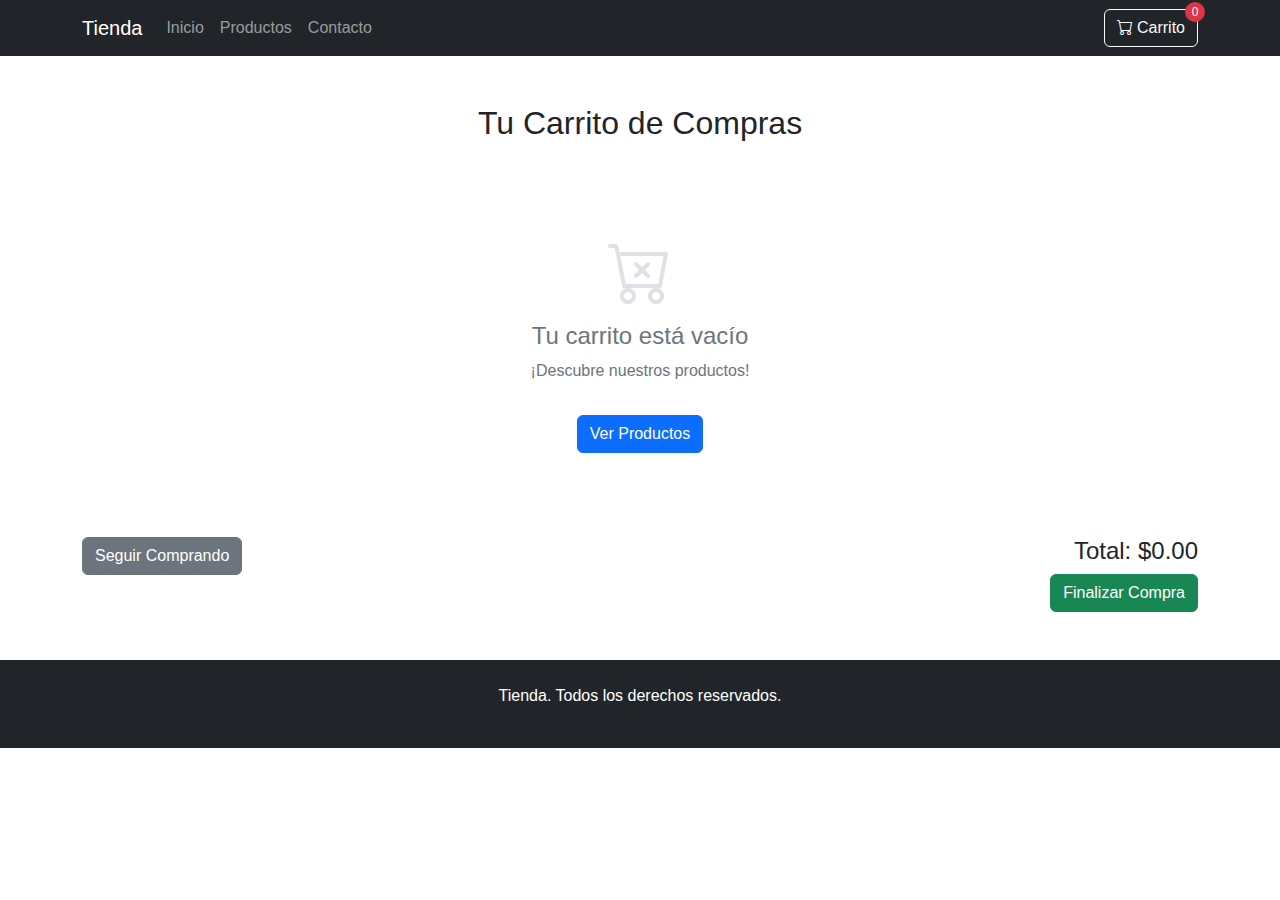
<file: pages/carrito.html>
<!DOCTYPE html>
<html lang="es">
<head>
    <meta charset="UTF-8">
    <meta name="viewport" content="width=device-width, initial-scale=1.0">
    <title>Tienda Online - Carrito</title>
    <!-- Bootstrap 5 CSS -->
    <link href="https://cdn.jsdelivr.net/npm/bootstrap@5.3.0-alpha1/dist/css/bootstrap.min.css" rel="stylesheet">
    <!-- Bootstrap Icons -->
    <link rel="stylesheet" href="https://cdn.jsdelivr.net/npm/bootstrap-icons@1.10.0/font/bootstrap-icons.css">
    <!-- Nuestros estilos -->
    <link rel="stylesheet" href="../styles/main.css">
    <link rel="stylesheet" href="../styles/carrito.css">
</head>
<body>
    <!-- Navbar -->
    <nav class="navbar navbar-expand-lg navbar-dark bg-dark sticky-top">
        <div class="container">
            <a class="navbar-brand" href="../index.html">Tienda</a>
            <button class="navbar-toggler" type="button" data-bs-toggle="collapse" data-bs-target="#navbarNav">
                <span class="navbar-toggler-icon"></span>
            </button>
            <div class="collapse navbar-collapse" id="navbarNav">
                <ul class="navbar-nav me-auto">
                    <li class="nav-item">
                        <a class="nav-link" href="../index.html">Inicio</a>
                    </li>
                    <li class="nav-item">
                        <a class="nav-link" href="../pages/productos.html">Productos</a>
                    </li>
                    <li class="nav-item">
                        <a class="nav-link" href="../pages/contacto.html">Contacto</a>
                    </li>
                </ul>
                <div class="d-flex">
                    <a href="../pages/carrito.html" class="btn btn-outline-light position-relative">
                        <i class="bi bi-cart"></i> Carrito
                        <span id="cart-badge" class="cart-badge">0</span>
                    </a>
                </div>
            </div>
        </div>
    </nav>

    <!-- Sección Carrito -->
    <section id="carrito">
        <div class="container my-5">
            <h2 class="text-center mb-4">Tu Carrito de Compras</h2>
            <div id="cart-container">
                <!-- Los productos del carrito se cargarán aquí -->
            </div>
            <div class="row mt-4">
                <div class="col-md-6">
                    <a href="productos.html" class="btn btn-secondary">Seguir Comprando</a>
                </div>
                <div class="col-md-6 text-end">
                    <h4>Total: $<span id="cart-total">0.00</span></h4>
                    <button class="btn btn-success" id="checkout-btn">Finalizar Compra</button>
                </div>
            </div>
        </div>
    </section>

    <!-- Footer -->
    <footer class="bg-dark text-white py-4 mt-5">
        <div class="container text-center">
            <p>Tienda. Todos los derechos reservados.</p>
        </div>
    </footer>

    <!-- Bootstrap JS -->
    <script src="https://cdn.jsdelivr.net/npm/bootstrap@5.3.0-alpha1/dist/js/bootstrap.bundle.min.js"></script>
    <!-- script -->
    <script src="../js/database.js"></script>
    <script src="../js/main.js"></script>
    <script src="../js/carrito.js"></script>
</body>
</html>
</file>
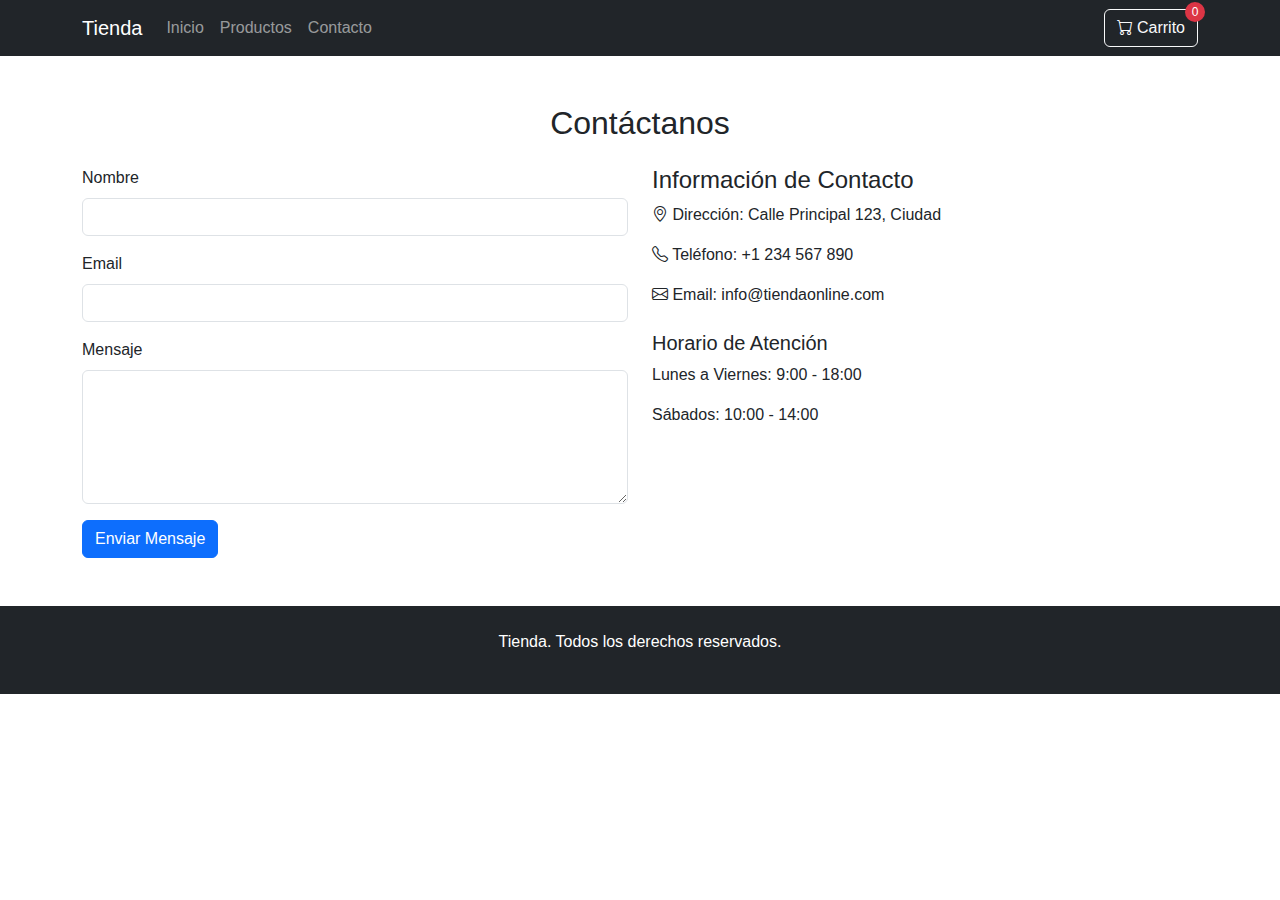
<file: pages/contacto.html>
<!DOCTYPE html>
<html lang="es">
<head>
    <meta charset="UTF-8">
    <meta name="viewport" content="width=device-width, initial-scale=1.0">
    <title>Tienda Online - Contacto</title>
    <!-- Bootstrap 5 CSS -->
    <link href="https://cdn.jsdelivr.net/npm/bootstrap@5.3.0-alpha1/dist/css/bootstrap.min.css" rel="stylesheet">
    <!-- Bootstrap Icons -->
    <link rel="stylesheet" href="https://cdn.jsdelivr.net/npm/bootstrap-icons@1.10.0/font/bootstrap-icons.css">
    <!-- Nuestros estilos -->
    <link rel="stylesheet" href="../styles/main.css">
</head>
<body>
    <!-- Navbar -->
    <nav class="navbar navbar-expand-lg navbar-dark bg-dark sticky-top">
        <div class="container">
            <a class="navbar-brand" href="../index.html">Tienda</a>
            <button class="navbar-toggler" type="button" data-bs-toggle="collapse" data-bs-target="#navbarNav">
                <span class="navbar-toggler-icon"></span>
            </button>
            <div class="collapse navbar-collapse" id="navbarNav">
                <ul class="navbar-nav me-auto">
                    <li class="nav-item">
                        <a class="nav-link" href="../index.html">Inicio</a>
                    </li>
                    <li class="nav-item">
                        <a class="nav-link" href="../pages/productos.html">Productos</a>
                    </li>
                    <li class="nav-item">
                        <a class="nav-link" href="../pages/contacto.html">Contacto</a>
                    </li>
                </ul>
                <div class="d-flex">
                    <a href="../pages/carrito.html" class="btn btn-outline-light position-relative">
                        <i class="bi bi-cart"></i> Carrito
                        <span id="cart-badge" class="cart-badge">0</span>
                    </a>
                </div>
            </div>
        </div>
    </nav>

    <!-- Sección Contacto -->
    <section id="contacto">
        <div class="container my-5">
            <h2 class="text-center mb-4">Contáctanos</h2>
            <div class="row">
                <div class="col-md-6">
                    <form id="contact-form">
                        <div class="mb-3">
                            <label for="name" class="form-label">Nombre</label>
                            <input type="text" class="form-control" id="name" required>
                        </div>
                        <div class="mb-3">
                            <label for="email" class="form-label">Email</label>
                            <input type="email" class="form-control" id="email" required>
                        </div>
                        <div class="mb-3">
                            <label for="message" class="form-label">Mensaje</label>
                            <textarea class="form-control" id="message" rows="5" required></textarea>
                        </div>
                        <button type="submit" class="btn btn-primary">Enviar Mensaje</button>
                    </form>
                </div>
                <div class="col-md-6">
                    <h4>Información de Contacto</h4>
                    <p><i class="bi bi-geo-alt"></i> Dirección: Calle Principal 123, Ciudad</p>
                    <p><i class="bi bi-telephone"></i> Teléfono: +1 234 567 890</p>
                    <p><i class="bi bi-envelope"></i> Email: info@tiendaonline.com</p>
                    <h5 class="mt-4">Horario de Atención</h5>
                    <p>Lunes a Viernes: 9:00 - 18:00</p>
                    <p>Sábados: 10:00 - 14:00</p>
                </div>
            </div>
        </div>
    </section>

    <!-- Footer -->
    <footer class="bg-dark text-white py-4 mt-5">
        <div class="container text-center">
            <p>Tienda. Todos los derechos reservados.</p>
        </div>
    </footer>

    <!-- Bootstrap JS -->
    <script src="https://cdn.jsdelivr.net/npm/bootstrap@5.3.0-alpha1/dist/js/bootstrap.bundle.min.js"></script>
    <!-- Script -->
    <script src="../js/main.js"></script>
    <script src="../js/contacto.js"></script>
</body>
</html>
</file>
<file: styles/main.css>
/* Estilos generales */
body {
    font-family: 'Segoe UI', Tahoma, Geneva, Verdana, sans-serif;
}

.product-card {
    transition: transform 0.3s;
    height: 100%;
}

.product-card:hover {
    transform: translateY(-5px);
    box-shadow: 0 10px 20px rgba(0,0,0,0.1);
}

.cart-badge {
    position: absolute;
    top: -8px;
    right: -8px;
    background-color: #dc3545;
    color: white;
    border-radius: 50%;
    width: 20px;
    height: 20px;
    font-size: 12px;
    display: flex;
    justify-content: center;
    align-items: center;
}

.hero-section {
    background: linear-gradient(rgba(0,0,0,0.5), rgba(0,0,0,0.5)), 
                url('https://images.unsplash.com/photo-1556742049-0cfed4f6a45d?ixlib=rb-4.0.3&ixid=M3wxMjA3fDB8MHxwaG90by1wYWdlfHx8fGVufDB8fHx8fA%3D%3D&auto=format&fit=crop&w=1170&q=80') 
                center/cover no-repeat;
    color: white;
    padding: 100px 0;
    text-shadow: 1px 1px 3px rgba(0,0,0,0.7);
}

.card-img-top {
    height: 200px;
    object-fit: cover;
}

.btn {
    transition: all 0.3s ease;
}

.btn:hover {
    transform: translateY(-2px);
}

/* Responsividad adicional */
@media (max-width: 768px) {
    .hero-section {
        padding: 60px 0;
    }
    
    .hero-section h1 {
        font-size: 2rem;
    }
}

/* Efectos de animación */
@keyframes fadeIn {
    from { opacity: 0; }
    to { opacity: 1; }
}

.fade-in {
    animation: fadeIn 0.5s ease-in;
}

/* Estilos para los badges de stock */
.stock-badge {
    font-size: 0.8rem;
}
/* Responsive general para tarjetas de productos */
@media (max-width: 576px) {
    .product-card {
        margin-bottom: 15px;
    }
    
    /* Asegurar que las columnas sean de 50% en móviles */
    .row .col-md-6.col-lg-4.col-xl-3 {
        flex: 0 0 50%;
        max-width: 50%;
    }
}
</file>
<file: styles/carrito.css>
/* Estilos específicos para el carrito y checkout */
.cart-item-image {
    width: 80px;
    height: 80px;
    object-fit: cover;
}

.checkout-item-image {
    width: 50px;
    height: 50px;
    object-fit: cover;
    border-radius: 0.375rem;
    margin-right: 1rem;
}

#checkout-summary {
    max-height: 300px;
    overflow-y: auto;
    border: 1px solid #dee2e6;
    border-radius: 0.375rem;
    padding: 1rem;
}

.checkout-item {
    display: flex;
    justify-content: space-between;
    align-items: center;
    padding: 0.5rem 0;
    border-bottom: 1px solid #f8f9fa;
}

.checkout-item:last-child {
    border-bottom: none;
}

.checkout-item-details {
    flex-grow: 1;
}

.checkout-item-price {
    font-weight: bold;
    color: #198754;
}

.empty-cart-message {
    text-align: center;
    padding: 60px 20px;
    color: #6c757d;
}

.empty-cart-message i {
    font-size: 4rem;
    margin-bottom: 1rem;
    color: #dee2e6;
}
</file>
